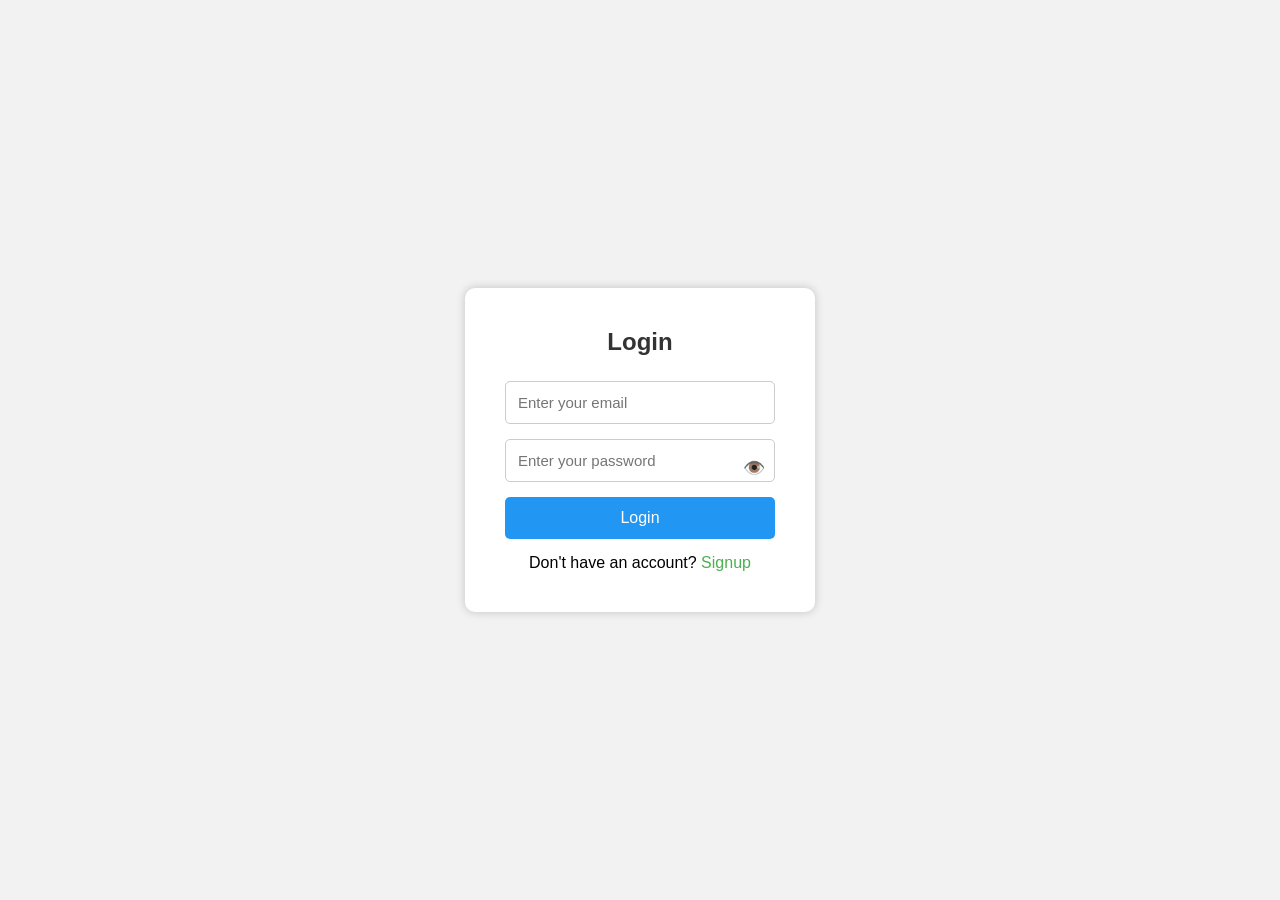
<file: index.html>
<!DOCTYPE html>
<html lang="en">
<head>
    <meta charset="UTF-8">
    <meta name="viewport" content="width=device-width, initial-scale=1.0">
    <title>E-Commerce Website</title>
    <link rel="stylesheet" href="style.css">
</head>
<body>

    <!-- Navbar -->
    <nav class="navbar">
  <h1 class="logo">MyShop</h1>

  <div class="nav-links">
    <a href="index.html">Home</a>
    <a href="checkout.html">Cart</a>

    <span class="cart-text">
      🛒 Cart: <span id="cart-count">0</span>
    </span>
    <button onclick="logout()" class="logout-btn">Logout</button>
  </div>
</nav>
<div class="search-box">
  <input 
    type="text" 
    id="search-input" 
    placeholder="Search products..."
    onkeyup="searchProducts()"
  >
</div>

    <!-- Product Section -->
    <section class="products" id="product-list"></section>
    <h2 style="text-align:center; margin-top:30px;">Cart Items</h2>

<div id="cart-items" class="cart-items"></div>

<h3 style="text-align:center;" id="total">Total: ₹0</h3>
<div style="text-align:center; margin:20px;">
  <a href="checkout.html">
    <button>Proceed to Checkout</button>
  </a>
</div>
    <script>
  if (!localStorage.getItem("user")) {
    window.location.href = "login.html";
  }
</script>
<script src="script.js"></script>
</body>
</html>
</file>
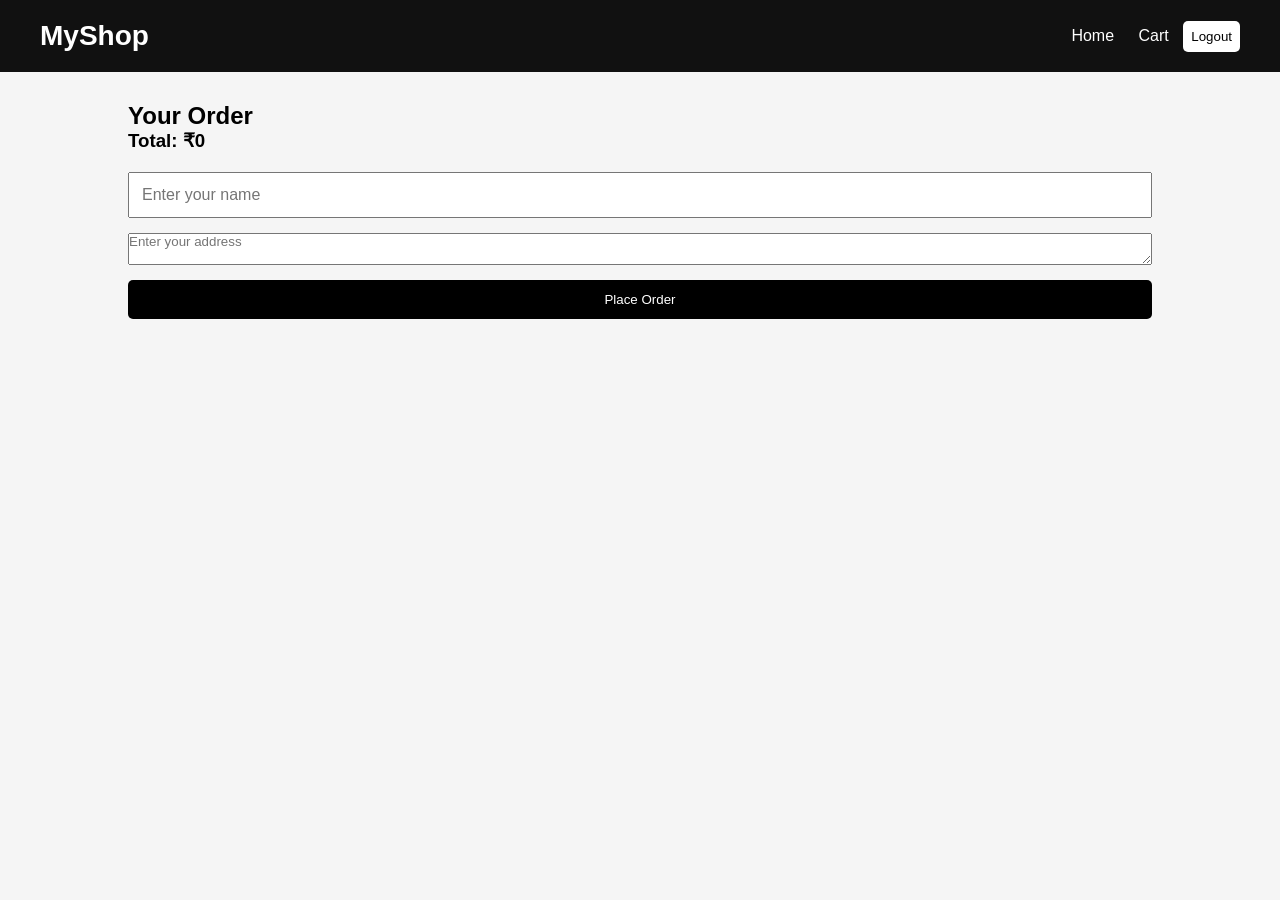
<file: checkout.html>
<!DOCTYPE html>
<html lang="en">
<head>
  <meta charset="UTF-8">
  <meta name="viewport" content="width=device-width, initial-scale=1.0">
  <title>Checkout</title>

  <link rel="stylesheet" href="style.css">
</head>
<body>

  <nav class="navbar">
  <h1 class="logo">MyShop</h1>

  <div>
    <a href="index.html">Home</a>
    <a href="checkout.html">Cart</a>
    <button onclick="logout()">Logout</button>
  </div>
</nav>

  <div class="checkout-container">

    <h2>Your Order</h2>

    <div id="checkout-items"></div>

    <h3 id="checkout-total">Total: ₹0</h3>

    <form class="checkout-form">

  <input type="text" placeholder="Enter your name">

  <textarea placeholder="Enter your address"></textarea>

  <button type="button" onclick="placeOrder()">
    Place Order
  </button>

</form>

  </div>

  <script src="checkout.js"></script>

</body>
</html>
</file>
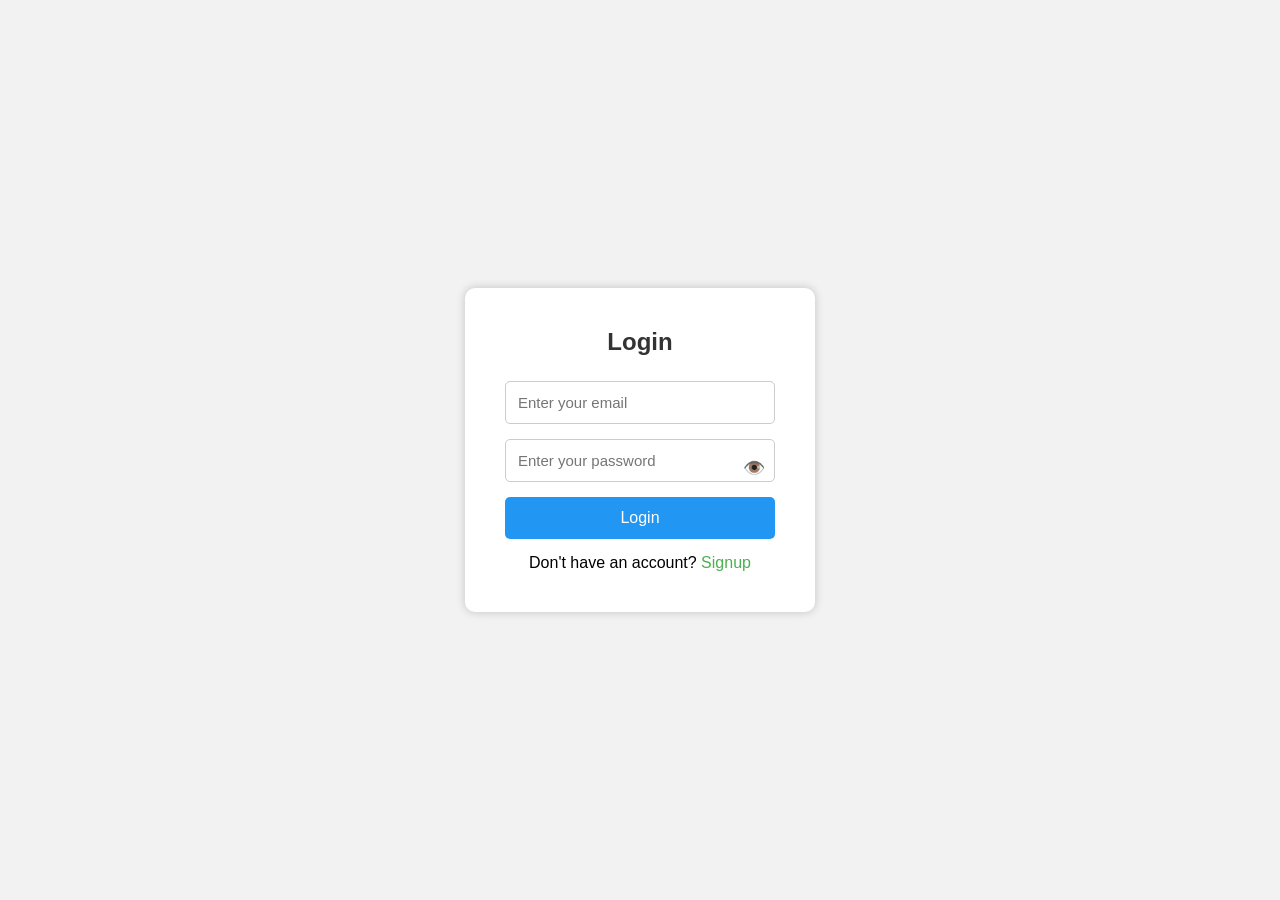
<file: home.html>
<!DOCTYPE html>
<html lang="en">
<head>
    <meta charset="UTF-8">
    <meta name="viewport" content="width=device-width, initial-scale=1.0">
    <title>E-Commerce Website</title>
    <link rel="stylesheet" href="style.css">
</head>
<body>

    <!-- Navbar -->
    <nav class="navbar">
  <h1 class="logo">MyShop</h1>

  <div class="nav-links">
    <a href="home.html">Home</a>
    <a href="checkout.html">Cart</a>

    <span class="cart-text">
      🛒 Cart: <span id="cart-count">0</span>
    </span>
    <button onclick="logout()" class="logout-btn">Logout</button>
  </div>
</nav>
<div class="search-box">
  <input 
    type="text" 
    id="search-input" 
    placeholder="Search products..."
    onkeyup="searchProducts()"
  >
</div>

    <!-- Product Section -->
    <section class="products" id="product-list"></section>
    <h2 style="text-align:center; margin-top:30px;">Cart Items</h2>

<div id="cart-items" class="cart-items"></div>

<h3 style="text-align:center;" id="total">Total: ₹0</h3>
<div style="text-align:center; margin:20px;">
  <a href="checkout.html">
    <button>Proceed to Checkout</button>
  </a>
</div>
    <script>
  if (!localStorage.getItem("user")) {
    window.location.href = "login.html";
  }
</script>
<script src="script.js"></script>
</body>
</html>
</file>
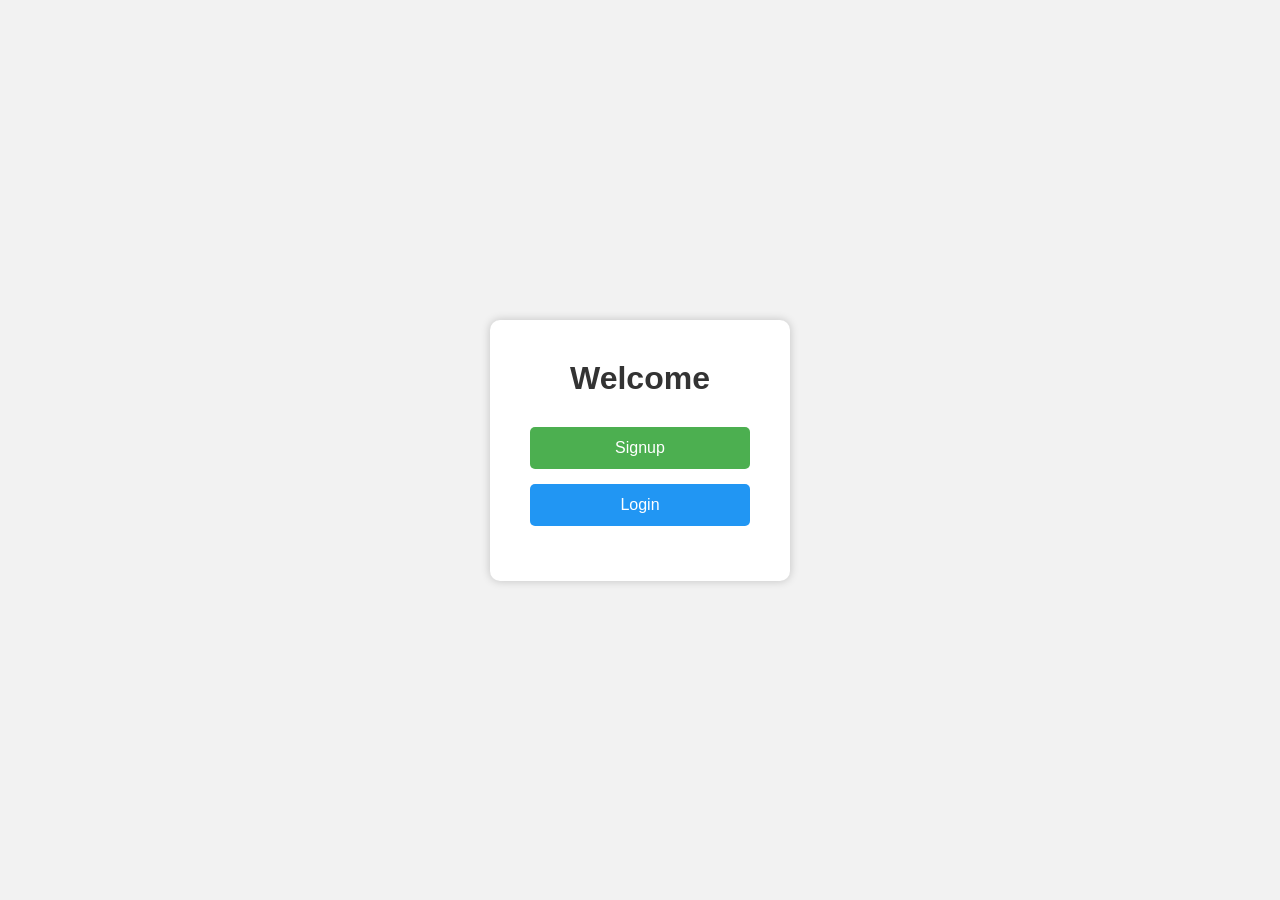
<file: landing.html>
<!DOCTYPE html>
<html lang="en">
<head>
  <meta charset="UTF-8">
  <meta name="viewport" content="width=device-width, initial-scale=1.0">
  <title>Landing Page</title>

  <style>
    *{
      margin:0;
      padding:0;
      box-sizing:border-box;
      font-family:Arial, sans-serif;
    }

    body{
      height:100vh;
      display:flex;
      justify-content:center;
      align-items:center;
      background:#f2f2f2;
    }

    .container{
      background:white;
      padding:40px;
      border-radius:10px;
      box-shadow:0 0 10px rgba(0,0,0,0.2);
      text-align:center;
      width:300px;
    }

    h1{
      margin-bottom:30px;
      color:#333;
    }

    .btn{
      display:block;
      width:100%;
      padding:12px;
      margin:15px 0;
      border:none;
      border-radius:5px;
      font-size:16px;
      cursor:pointer;
      transition:0.3s;
    }

    .signup-btn{
      background:#4CAF50;
      color:white;
    }

    .signup-btn:hover{
      background:#45a049;
    }

    .login-btn{
      background:#2196F3;
      color:white;
    }

    .login-btn:hover{
      background:#1976D2;
    }
  </style>
</head>

<body>

  <div class="container">
    <h1>Welcome</h1>

    <button class="btn signup-btn" onclick="goToSignup()">
      Signup
    </button>

    <button class="btn login-btn" onclick="goToLogin()">
      Login
    </button>
  </div>

  <script>
    function goToSignup() {
      window.location.href = "signup.html";
    }

    function goToLogin() {
      window.location.href = "login.html";
    }
  </script>

</body>
</html>
</file>
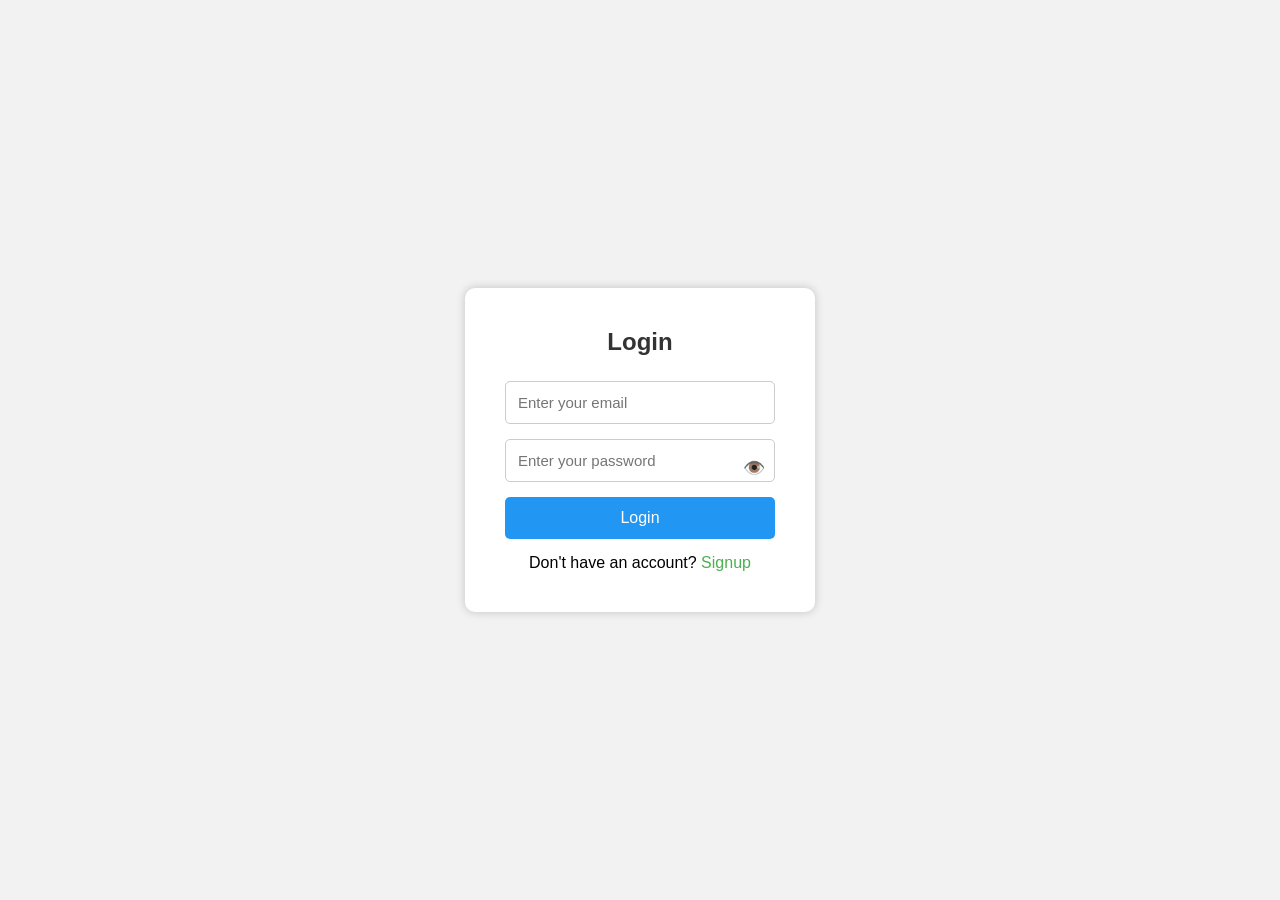
<file: login.html>
<!DOCTYPE html>
<html lang="en">
<head>
  <meta charset="UTF-8" />
  <meta name="viewport" content="width=device-width, initial-scale=1.0"/>
  <title>Login Page</title>

  <style>

    *{
      margin:0;
      padding:0;
      box-sizing:border-box;
      font-family:Arial, sans-serif;
    }

    body{
      height:100vh;
      display:flex;
      justify-content:center;
      align-items:center;
      background:#f2f2f2;
    }

    .login-container{
      width:350px;
      background:white;
      padding:40px;
      border-radius:10px;
      box-shadow:0 0 10px rgba(0,0,0,0.2);
    }

    h2{
      text-align:center;
      margin-bottom:25px;
      color:#333;
    }

    input{
      width:100%;
      padding:12px;
      margin-bottom:15px;
      border:1px solid #ccc;
      border-radius:5px;
      font-size:15px;
    }

    .password-box{
      position:relative;
      width:100%;
    }

    .password-box input{
      padding-right:40px;
    }

    .toggle-eye{
      position:absolute;
      right:10px;
      top:50%;
      transform:translateY(-50%);
      cursor:pointer;
      font-size:18px;
      user-select:none;
      color:#555;
    }

    button{
      width:100%;
      padding:12px;
      background:#2196F3;
      color:white;
      border:none;
      border-radius:5px;
      font-size:16px;
      cursor:pointer;
    }

    button:hover{
      background:#1976D2;
    }

    #error{
      color:red;
      text-align:center;
      margin-bottom:10px;
    }

    .signup-link{
      text-align:center;
      margin-top:15px;
    }

    .signup-link a{
      text-decoration:none;
      color:#4CAF50;
    }

  </style>

</head>

<body>

  <div class="login-container">

    <h2>Login</h2>

    <p id="error"></p>

    <form onsubmit="login(event)">

      <input 
        type="email" 
        id="email" 
        placeholder="Enter your email"
      >

      <div class="password-box">
        <input 
          type="password" 
          id="password" 
          placeholder="Enter your password"
        >
        <span class="toggle-eye" onclick="togglePassword()">👁️</span>
      </div>

      <button type="submit">Login</button>

    </form>

    <div class="signup-link">
      Don't have an account?
      <a href="signup.html">Signup</a>
    </div>

  </div>

  <script>

    function togglePassword() {
      const password = document.getElementById("password");

      if (password.type === "password") {
        password.type = "text";
      } else {
        password.type = "password";
      }
    }

    function login(event) {

      event.preventDefault();

      const email = document.getElementById("email").value;
      const password = document.getElementById("password").value;

      const errorText = document.getElementById("error");

      errorText.innerText = "";

      if (!email || !password) {
        errorText.innerText = "Please fill all fields";
        return;
      }
      console.log("Login function called");

      fetch("http://localhost:3000/login", {
        method: "POST",
        headers: {
          "Content-Type": "application/json"
        },
        body: JSON.stringify({
          email: email,
          password: password
        })
      })

      .then(res => res.json())
      .then(data => {

  console.log("Response:", data);

 if (data.success) {
  alert("Login successful");

  localStorage.setItem("user", JSON.stringify(data.user));

  setTimeout(() => {
    window.location.href = "home.html";
  }, 100);
} else {

    document.getElementById("error").innerText =
      data.message || "Login failed";

  }

})
      .catch(err => {

        console.log(err);
        errorText.innerText = "Server error";

      });

    }

  </script>

</body>
</html>
</file>
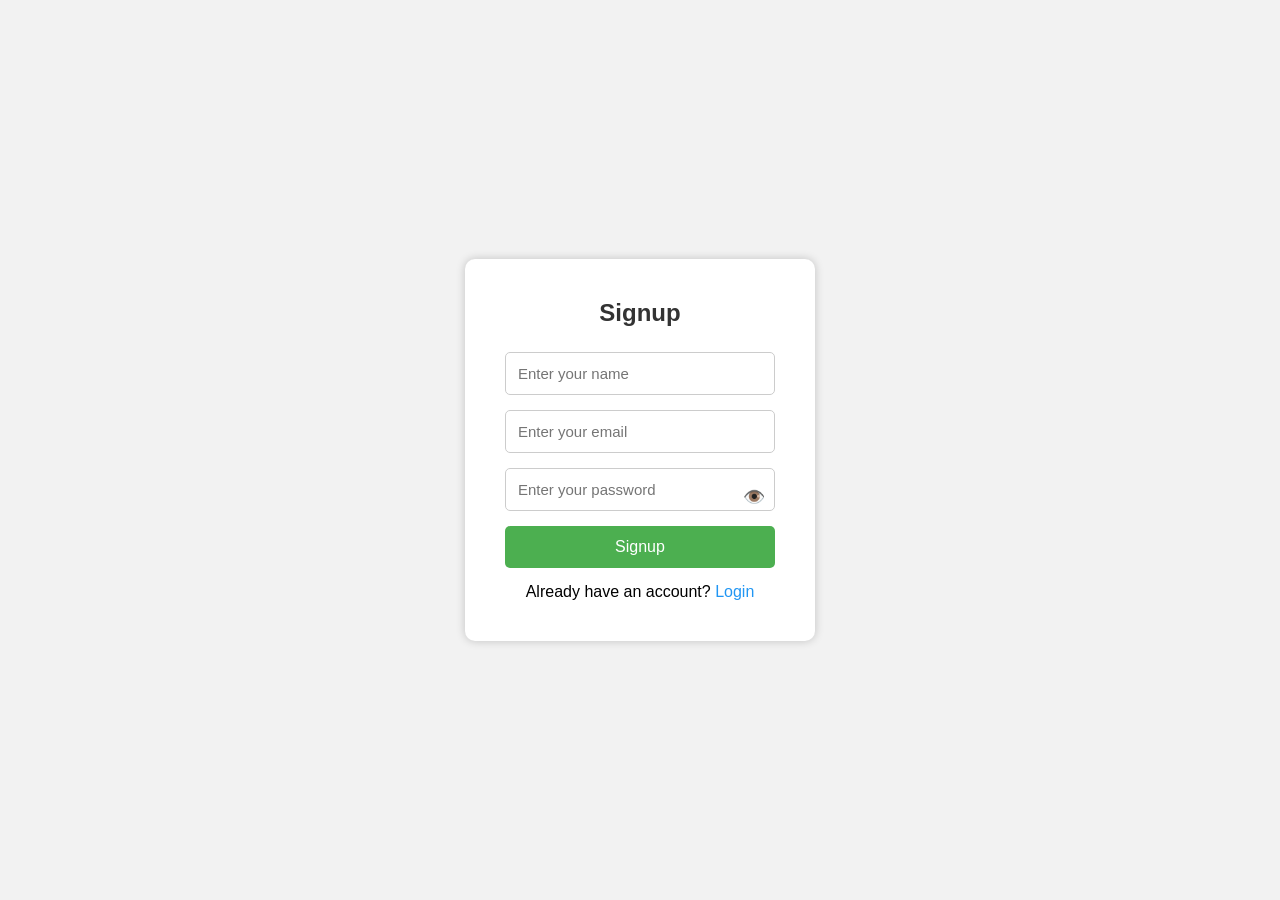
<file: signup.html>
<!DOCTYPE html>
<html lang="en">
<head>
  <meta charset="UTF-8" />
  <meta name="viewport" content="width=device-width, initial-scale=1.0"/>
  <title>Signup Page</title>

  <style>

    *{
      margin:0;
      padding:0;
      box-sizing:border-box;
      font-family:Arial, sans-serif;
    }

    body{
      height:100vh;
      display:flex;
      justify-content:center;
      align-items:center;
      background:#f2f2f2;
    }

    .signup-container{
      width:350px;
      background:white;
      padding:40px;
      border-radius:10px;
      box-shadow:0 0 10px rgba(0,0,0,0.2);
    }

    h2{
      text-align:center;
      margin-bottom:25px;
      color:#333;
    }

    input{
      width:100%;
      padding:12px;
      margin-bottom:15px;
      border:1px solid #ccc;
      border-radius:5px;
      font-size:15px;
    }

    .password-box{
      position:relative;
      width:100%;
    }

    .password-box input{
      padding-right:40px;
    }

    .toggle-eye{
      position:absolute;
      right:10px;
      top:50%;
      transform:translateY(-50%);
      cursor:pointer;
      font-size:18px;
      user-select:none;
      color:#555;
    }

    button{
      width:100%;
      padding:12px;
      background:#4CAF50;
      color:white;
      border:none;
      border-radius:5px;
      font-size:16px;
      cursor:pointer;
    }

    button:hover{
      background:#45a049;
    }

    #error{
      color:red;
      text-align:center;
      margin-bottom:10px;
    }

    .login-link{
      text-align:center;
      margin-top:15px;
    }

    .login-link a{
      text-decoration:none;
      color:#2196F3;
    }

  </style>

</head>

<body>

  <div class="signup-container">

    <h2>Signup</h2>

    <p id="error"></p>

    <form onsubmit="signup(event)">

      <input type="text" id="name" placeholder="Enter your name">

      <input type="email" id="email" placeholder="Enter your email">

      <!-- Password with eye icon -->
      <div class="password-box">
        <input type="password" id="password" placeholder="Enter your password">
        <span class="toggle-eye" onclick="togglePassword()">👁️</span>
      </div>

      <button type="submit">Signup</button>

    </form>

    <div class="login-link">
      Already have an account?
      <a href="login.html">Login</a>
    </div>

  </div>

  <script>

    // Show / Hide password
    function togglePassword() {
      const password = document.getElementById("password");

      if (password.type === "password") {
        password.type = "text";
      } else {
        password.type = "password";
      }
    }

    // Signup function
    function signup(event) {

      event.preventDefault();

      const name = document.getElementById("name").value;
      const email = document.getElementById("email").value;
      const password = document.getElementById("password").value;

      const errorText = document.getElementById("error");

      errorText.innerText = "";

      if (!name || !email || !password) {
        errorText.innerText = "Please fill all fields";
        return;
      }

      fetch("http://localhost:3000/signup", {
        method: "POST",
        headers: {
          "Content-Type": "application/json"
        },
        body: JSON.stringify({
          name: name,
          email: email,
          password: password
        })
      })
      .then(res => res.json())
      .then(data => {

        if (data.message === "Signup successful") {
          alert("Signup successful!");
          window.location.href = "login.html";
        } else {
          errorText.innerText = data.message;
        }

      })
      .catch(err => {
        console.log(err);
        errorText.innerText = "Server error";
      });

    }

  </script>

</body>
</html>
</file>
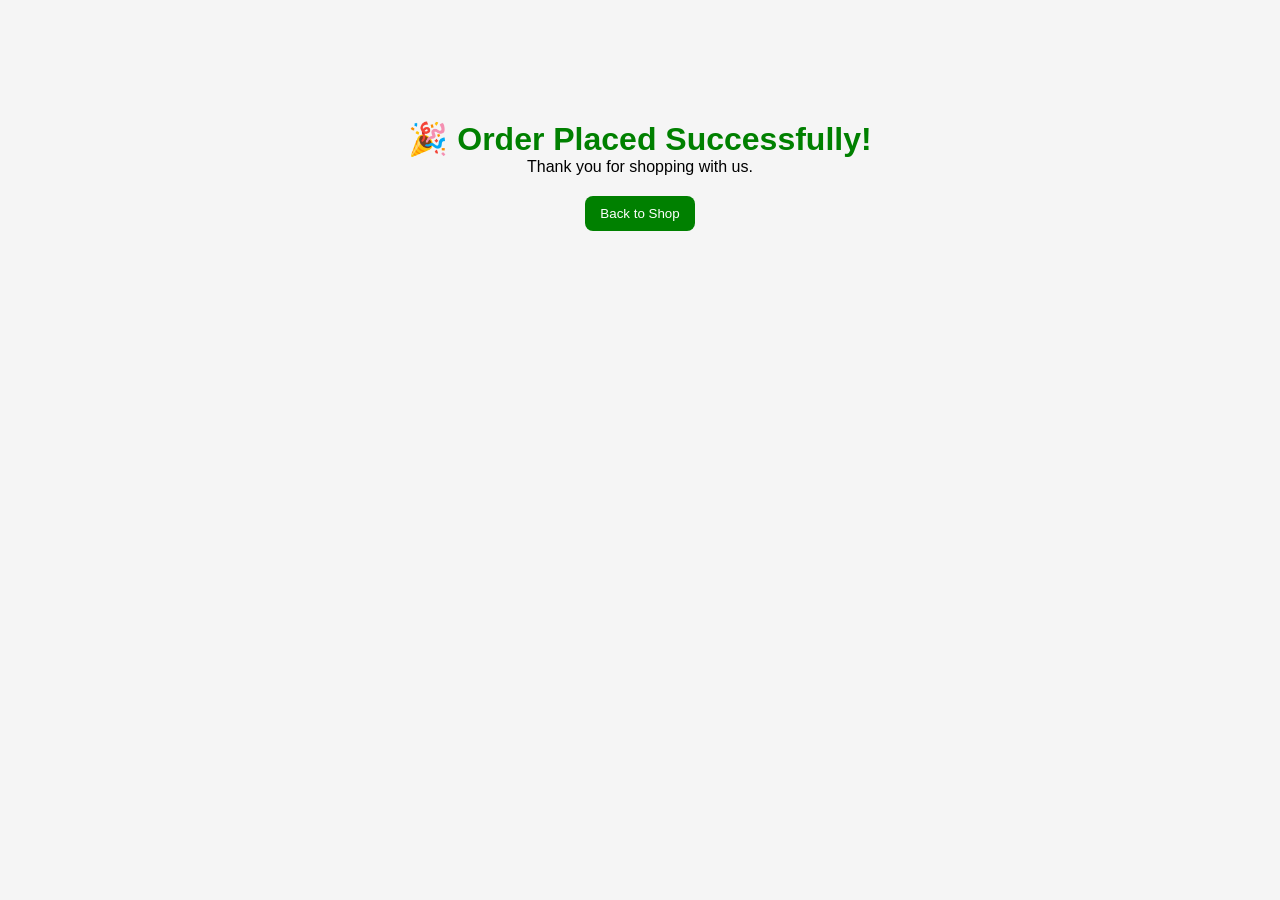
<file: success.html>
<!DOCTYPE html>
<html lang="en">
<head>
  <meta charset="UTF-8">
  <title>Order Success</title>
  <link rel="stylesheet" href="style.css">
</head>
<body>

  <div class="success-container">
    <h1>🎉 Order Placed Successfully!</h1>
    <p>Thank you for shopping with us.</p>

    <a href="home.html">
      <button>Back to Shop</button>
    </a>
  </div>

</body>
</html>
</file>
<file: style.css>
*{
    margin: 0;
    padding: 0;
    box-sizing: border-box;
    font-family: Arial;
}

body{
    background-color: #f5f5f5;
}

/* Navbar */
nav{
    background-color: #222;
    color: white;

    display: flex;
    justify-content: space-between;
    align-items: center;

    padding: 15px 30px;
}

.cart{
    font-size: 20px;
}

/* Products */
.products{
    display: flex;
    justify-content: center;
    gap: 20px;

    flex-wrap: wrap;

    padding: 40px;
}

/* Product Card */
.product-card{
    background: white;

    width: 250px;

    padding: 20px;

    border-radius: 10px;

    text-align: center;

    box-shadow: 0 0 10px rgba(0,0,0,0.1);
}

.product-card img{
    width: 100%;
    border-radius: 10px;
}

.product-card h2{
    margin: 15px 0;
}

.product-card p{
    font-size: 20px;
    color: green;

    margin-bottom: 15px;
}

button{
    background: black;
    color: white;

    border: none;

    padding: 10px 20px;

    cursor: pointer;

    border-radius: 5px;
}

button:hover{
    background: orange;
}
.cart-items {
  display: flex;
  flex-direction: column;
  align-items: center;
  gap: 10px;
  margin: 20px;
}

.cart-item {
  background: white;
  padding: 10px;
  width: 300px;
  border-radius: 10px;
  box-shadow: 0 0 10px rgba(0,0,0,0.1);
}
/* NAVBAR */
.navbar {
  background: #111;
  color: white;

  display: flex;
  justify-content: space-between;
  align-items: center;

  padding: 20px 40px;

  position: sticky;
  top: 0;
}

.logo {
  font-size: 28px;
}

.cart {
  font-size: 20px;
  background: orange;
  padding: 10px 15px;
  border-radius: 10px;
  color: black;
  font-weight: bold;
}

/* PRODUCTS */
.products {
  display: grid;

  grid-template-columns: repeat(auto-fit, minmax(250px, 1fr));

  gap: 20px;

  padding: 40px;
}

/* PRODUCT CARD */
.product-card {
  background: white;

  border-radius: 15px;

  overflow: hidden;

  box-shadow: 0 5px 15px rgba(0,0,0,0.1);

  transition: 0.3s;
}

.product-card:hover {
  transform: translateY(-5px);
}

.product-card img {
  width: 100%;
  height: 250px;
  object-fit: cover;
}

.product-card h2,
.product-card p {
  padding: 10px 15px;
}

.product-card button {
  margin: 15px;

  width: calc(100% - 30px);

  padding: 12px;

  background: black;
  color: white;

  border: none;

  border-radius: 8px;

  cursor: pointer;

  font-size: 16px;
}

.product-card button:hover {
  background: orange;
  color: black;
}
.search-box {
  text-align: center;
  margin: 30px;
}

.search-box input {
  width: 300px;

  padding: 12px;

  border: 1px solid #ccc;

  border-radius: 10px;

  font-size: 16px;
}
.checkout-container {
  width: 80%;
  margin: 30px auto;
}

.checkout-form {
  display: flex;
  flex-direction: column;
  gap: 15px;

  margin-top: 20px;
}

.checkout-form input {
  padding: 12px;
  font-size: 16px;
}

.checkout-form button {
  padding: 12px;

  background: black;
  color: white;

  border: none;

  cursor: pointer;
}
.login-container {
  width: 300px;
  margin: 100px auto;
  padding: 20px;
  box-shadow: 0 0 10px rgba(0,0,0,0.2);
  text-align: center;
  border-radius: 10px;
  background: white;
}

/* Inputs */
.login-container input {
  width: 90%;
  padding: 10px;
  margin: 10px 0;
  box-sizing: border-box;
}

.login-container button {
  width: 100%;
  padding: 10px;
  background: black;
  color: white;
  border: none;
  cursor: pointer;
}

#error {
  color: red;
}
.navbar a {
  color: white;
  margin: 0 10px;
  text-decoration: none;
}
.navbar button {
  padding: 8px;
  cursor: pointer;
  background: white;
  color: black;   /* ✅ THIS FIXES TEXT VISIBILITY */
  border: none;
  border-radius: 5px;
}
.nav-links {
  display: flex;
  align-items: center;
  gap: 15px;
}

.cart-text {
  display: flex;
  align-items: center;
  gap: 5px;
  cursor: default;
}
.nav-links * {
  pointer-events: auto;
}
.qty-buttons {
  display: flex;
  align-items: center;
  gap: 10px;
  margin: 10px;
}

.qty-buttons button {
  padding: 5px 10px;
  cursor: pointer;
  font-size: 18px;
}
.logout-btn {
  padding: 8px 12px;
  background: red;
  color: white;
  border: none;
  border-radius: 5px;
  cursor: pointer;
}
@media (max-width: 768px) {

  /* Navbar */
  .navbar {
  display: flex;
  justify-content: space-between;
  align-items: center;
  padding: 15px 20px;
  background: #111;
  color: white;
}
  .nav-links {
    display:flex;
    align-items:center;
    gap:15px;
  }
.nav-links a {
  color: white;
  margin: 0 10px;
  text-decoration: none;
}
  /* Product layout */
  .products {
    display: grid;
    grid-template-columns: 1fr;
  }

  /* Product card */
  .product-card {
  width: 220px;
  background: #fff;
  border-radius: 12px;
  padding: 15px;
  text-align: center;
  box-shadow: 0 4px 12px rgba(0,0,0,0.1);
  transition: 0.3s ease;
}
.product-card:hover {
  transform: translateY(-5px);
  box-shadow: 0 8px 20px rgba(0,0,0,0.2);
}

.product-card img {
  width: 100%;
  height: 180px;
  object-fit: cover;
  border-radius: 10px;
}

  /* Buttons */
  button {
  background: #007bff;
  color: white;
  border: none;
  padding: 8px 12px;
  border-radius: 6px;
  cursor: pointer;
  transition: 0.3s;
}
button:hover {
  background: #0056b3;
}

  /* Search box */
  .search-box input {
    width: 90%;
  }
}
body {
  font-family: Arial, sans-serif;
  margin: 0;
  background: #f4f4f4;
}
.success-container {
  text-align: center;
  margin-top: 100px;
  padding: 20px;
}

.success-container h1 {
  color: green;
}

.success-container button {
  margin-top: 20px;
  padding: 10px 15px;
  background: green;
  color: white;
  border: none;
  border-radius: 8px;
  cursor: pointer;
}

.success-container button:hover {
  background: darkgreen;
}
.password-box {
  position: relative;
  width: 250px;
}

.password-box input {
  width: 100%;
  padding-right: 35px;
}

.toggle-eye {
  position: absolute;
  right: 10px;
  top: 50%;
  transform: translateY(-50%);
  cursor: pointer;
  font-size: 18px;
}
.password-row {
  display: flex;
  align-items: center;
  justify-content: center;
  gap: 8px;
  width: 100%;
}

/* password input inside row */
.password-row input {
  width: 85%;
}

/* eye symbol */
.eye-symbol {
  cursor: pointer;
  margin-left: -35px;  /* pulls icon inside right side */
  z-index: 2;
}

.
{
  cursor: pointer;
  font-size: 16px;
}

body {
  margin: 0;
  font-family: Arial, sans-serif;
  background: #f5f5f5;
}

/* THIS is the key fix */
.signup-container {
  display: flex;
  flex-direction: column;
  justify-content: center;
  align-items: center;
}
.signup-form {
  width: 350px;
  padding: 25px;
  background: #fff;
  border-radius: 12px;
  box-shadow: 0 4px 20px rgba(0,0,0,0.1);
  margin-top: 10px;
}

.form-row {
  margin-bottom: 15px;
}

.signup-form input {
  width: 100%;
  padding: 10px;
  border: 1px solid #ccc;
  border-radius: 6px;
}

.signup-form button {
  width: 100%;
  padding: 12px;
  background: #4CAF50;
  color: white;
  border: none;
  border-radius: 6px;
  cursor: pointer;
}
/* 📱 Responsive */
@media (max-width: 600px) {
  .form-grid {
    grid-template-columns: 1fr;
  }

  .signup-form {
    width: 90%;
  }
}
.password-box {
  position: relative;
}

.password-box input {
  width: 100%;
  padding: 10px;
  padding-right: 40px; /* space for eye icon */
  border: 1px solid #ccc;
  border-radius: 6px;
}

.eye-icon {
  position: absolute;
  right: 10px;
  top: 50%;
  transform: translateY(-50%);
  cursor: pointer;
  font-size: 18px;
  user-select: none;
}
</file>
